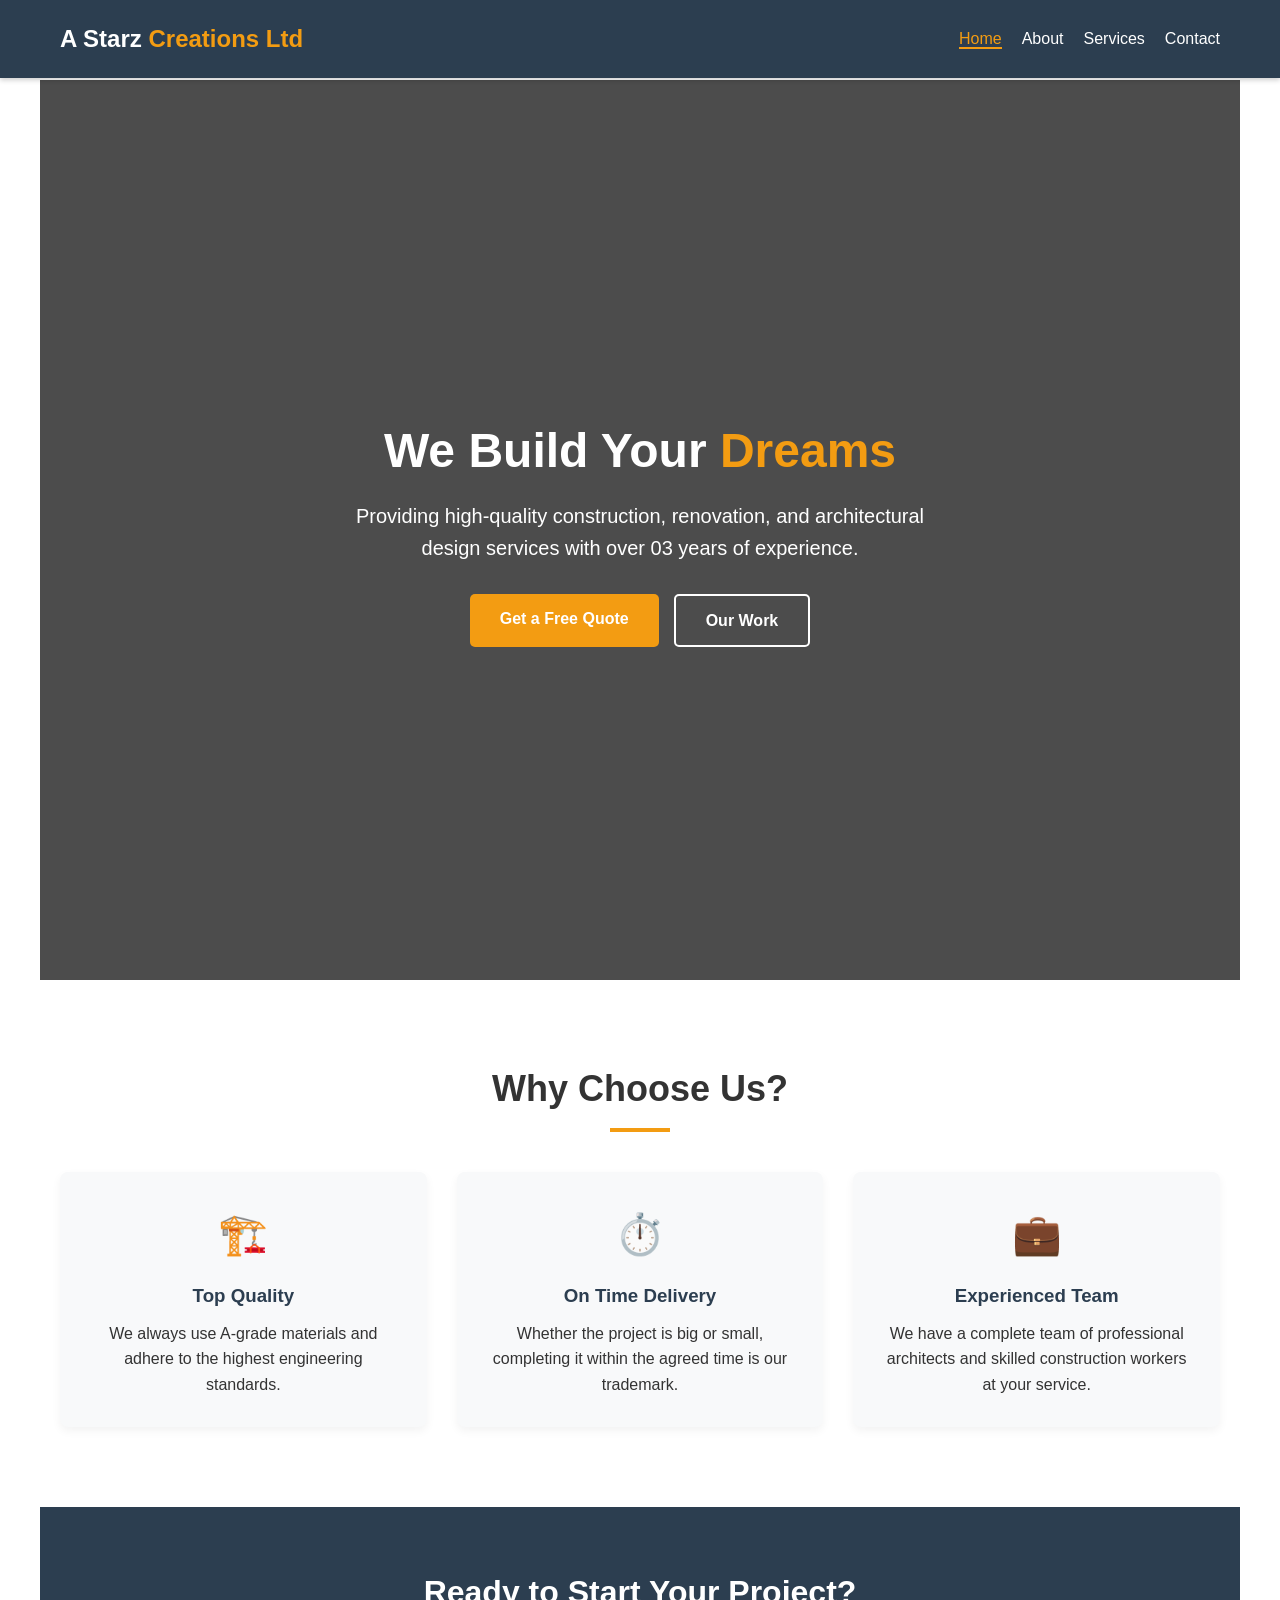
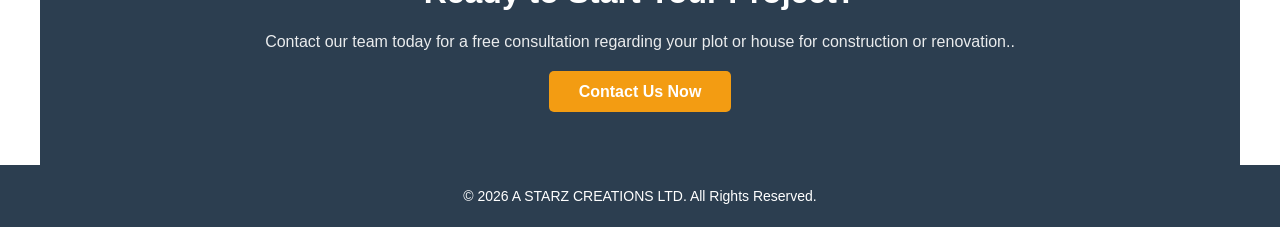
<file: index.html>
<!DOCTYPE html>
<html lang="en">
<head>
    <meta charset="UTF-8">
    <meta name="viewport" content="width=device-width, initial-scale=1.0">
    <title>Home - A STARZ CREATIONS LTD</title>
    <!-- Humne jo CSS file banayi thi, yeh usko link karegi -->
    <link rel="stylesheet" href="style.css">
</head>
<body>

    <!-- Header & Navigation -->
    <header>
        <div class="nav-container">
            <div class="logo">A Starz <span>Creations Ltd</span></div>
            <ul class="nav-links">
                <li><a href="index.html" class="active">Home</a></li>
                <li><a href="about.html">About</a></li>
                <li><a href="services.html">Services</a></li>
                <li><a href="contact.html">Contact</a></li>
            </ul>
        </div>
    </header>

    <!-- Main Hero Banner Section -->
    <section id="home" class="hero">
        <h1>We Build Your <span>Dreams</span></h1>
        <p>Providing high-quality construction, renovation, and architectural design services with over 03 years of experience.</p>
        <div class="hero-buttons">
            <a href="contact.html" class="btn">Get a Free Quote</a>
            <a href="services.html" class="btn btn-secondary">Our Work</a>
        </div>
    </section>

    <!-- Features / Highlights Section -->
    <section class="highlights">
        <div class="section-container">
            <h2 class="section-title">Why Choose Us?</h2>
            <div class="highlights-grid">
                <div class="highlight-card">
                    <div class="icon">🏗️</div>
                    <h3>Top Quality</h3>
                    <p>We always use A-grade materials and adhere to the highest engineering standards.</p>
                </div>
                <div class="highlight-card">
                    <div class="icon">⏱️</div>
                    <h3>On Time Delivery</h3>
                    <p>Whether the project is big or small, completing it within the agreed time is our trademark.</p>
                </div>
                <div class="highlight-card">
                    <div class="icon">💼</div>
                    <h3>Experienced Team</h3>
                    <p>We have a complete team of professional architects and skilled construction workers at your service.</p>
                </div>
            </div>
        </div>
    </section>

    <!-- Call to Action Section -->
    <section class="cta-section">
        <h2>Ready to Start Your Project?</h2>
        <p>Contact our team today for a free consultation regarding your plot or house for construction or renovation..</p>
        <a href="contact.html" class="btn">Contact Us Now</a>
    </section>

    <!-- Footer -->
    <footer>
        <p>&copy; 2026 A STARZ CREATIONS LTD. All Rights Reserved.</p>
    </footer>

</body>
</html>
</file>
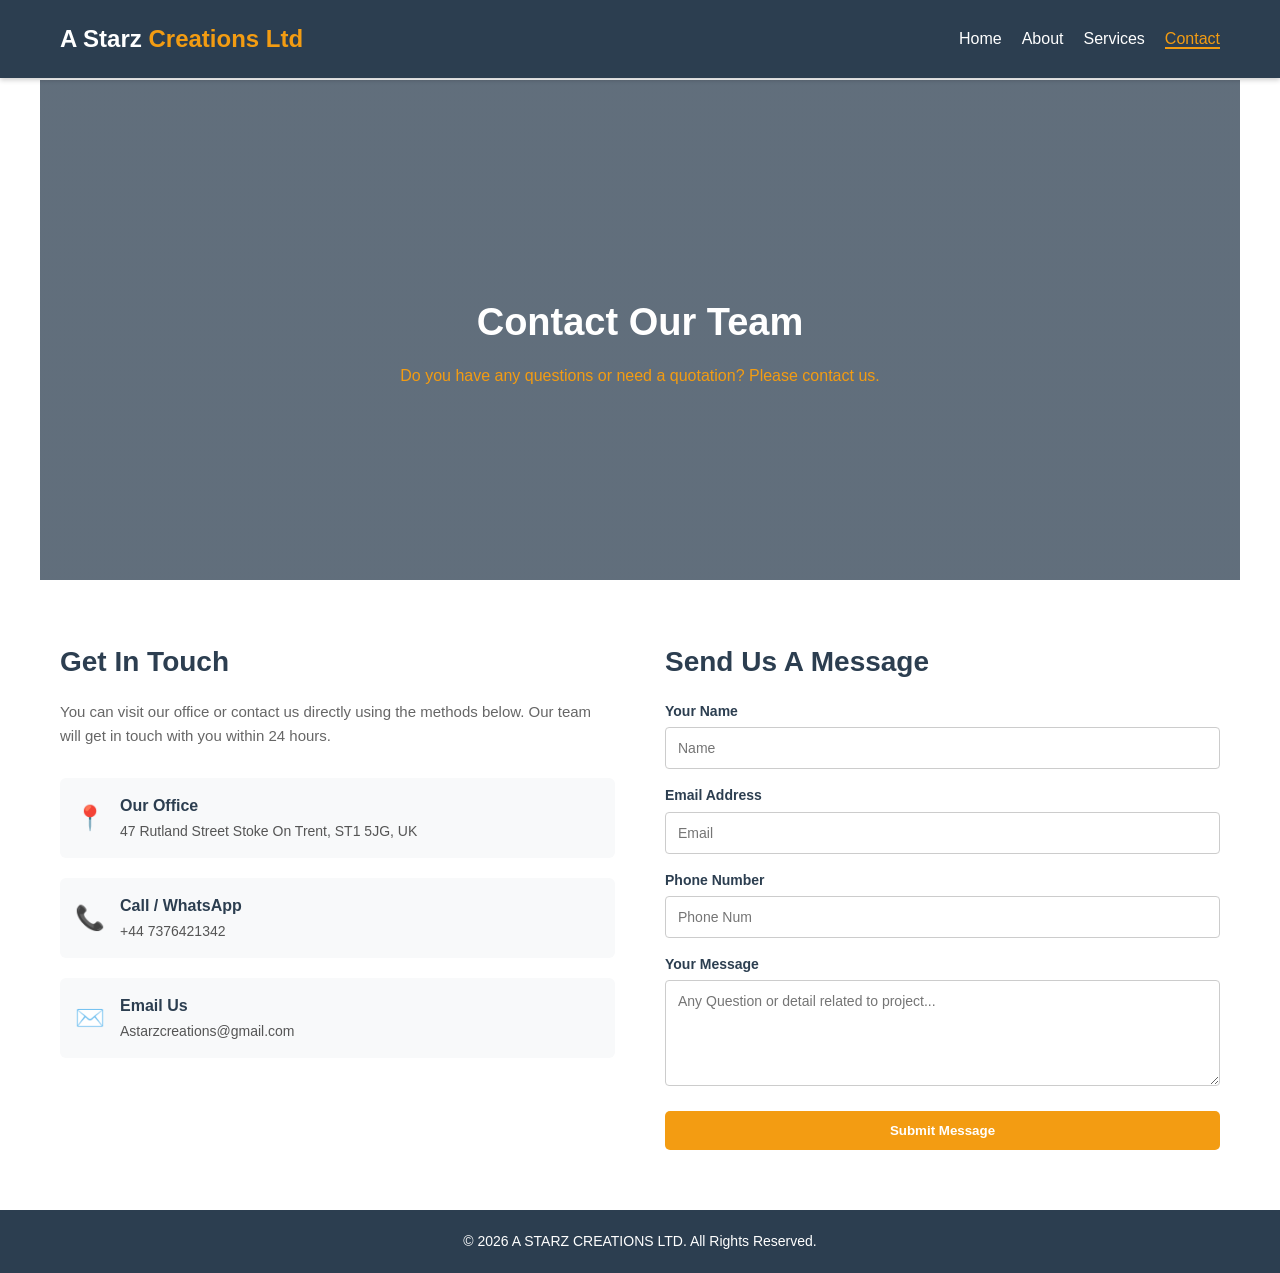
<file: contact.html>
<!DOCTYPE html>
<html lang="en">
<head>
    <meta charset="UTF-8">
    <meta name="viewport" content="width=device-width, initial-scale=1.0">
    <title>Contact Us - A STARZ CREATION LTD</title>
    <link rel="stylesheet" href="style.css">
</head>
<body>

    <!-- Header & Navigation -->
    <header>
        <div class="nav-container">
            <div class="logo">A Starz <span>Creations Ltd</span></div>
            <ul class="nav-links">
                <li><a href="index.html">Home</a></li>
                <li><a href="about.html">About</a></li>
                <li><a href="services.html">Services</a></li>
                <li><a href="contact.html" class="active">Contact</a></li>
            </ul>
        </div>
    </header>

    <!-- Contact Inner Banner -->
    <section class="inner-banner contact-banner">
        <h1>Contact Our Team</h1>
        <p>Do you have any questions or need a quotation? Please contact us.</p>
    </section>

    <!-- Contact Section Wrapper -->
    <section class="contact-page-content">
        <div class="contact-wrapper">
            
            <!-- Left Side: Contact Info -->
            <div class="contact-details">
                <h2>Get In Touch</h2>
                <p class="contact-desc">You can visit our office or contact us directly using the methods below. Our team will get in touch with you within 24 hours.</p>
                
                <div class="info-blocks">
                    <div class="info-block">
                        <div class="info-icon">📍</div>
                        <div class="info-text">
                            <h3>Our Office</h3>
                            <p>47 Rutland Street Stoke On Trent, ST1 5JG, UK</p>
                        </div>
                    </div>
                    
                    <div class="info-block">
                        <div class="info-icon">📞</div>
                        <div class="info-text">
                            <h3>Call / WhatsApp</h3>
                            <p>+44 7376421342</p>
                        </div>
                    </div>
                    
                    <div class="info-block">
                        <div class="info-icon">✉️</div>
                        <div class="info-text">
                            <h3>Email Us</h3>
                            <p>Astarzcreations@gmail.com</p>
                        </div>
                    </div>
                </div>
            </div>

            <!-- Right Side: Contact Form -->
            <div class="contact-form-container">
                <h2>Send Us A Message</h2>
                <form class="contact-form" onsubmit="event.preventDefault(); alert('Message Sent Successfully!');">
                    <div class="form-group">
                        <label for="name">Your Name</label>
                        <input type="text" id="name" placeholder="Name" required>
                    </div>
                    <div class="form-group">
                        <label for="email">Email Address</label>
                        <input type="email" id="email" placeholder="Email" required>
                    </div>
                    <div class="form-group">
                        <label for="phone">Phone Number</label>
                        <input type="tel" id="phone" placeholder="Phone Num" required>
                    </div>
                    <div class="form-group">
                        <label for="message">Your Message</label>
                        <textarea id="message" rows="5" placeholder="Any Question or detail related to project..." required></textarea>
                    </div>
                    <button type="submit" class="btn submit-btn">Submit Message</button>
                </form>
            </div>

        </div>
    </section>

    <!-- Footer -->
    <footer>
        <p>&copy; 2026 A STARZ CREATIONS LTD. All Rights Reserved.</p>
    </footer>

</body>
</html>
</file>
<file: style.css>
/* Basic Reset & Fonts */
 * { margin: 0; padding: 0; box-sizing: border-box; font-family: 'Segoe UI', Tahoma, Geneva, Verdana, sans-serif; }
 body { color: #333; line-height: 1.6; padding-top: 80px;}
 
 /* Theme Colors: Construction Yellow/Orange & Dark Slate */
 :root { --primary: #f39c12; --dark: #2c3e50; --light: #f8f9fa; }

 /* Header & Navigation */
 header { background: var(--dark); position: fixed; width: 100%; top: 0; z-index: 1000; box-shadow: 0 2px 5px rgba(0,0,0,0.2); }
 .nav-container { display: flex; justify-content: space-between; align-items: center; max-width: 1200px; margin: 0 auto; padding: 20px; }
 .logo { color: #fff; font-size: 24px; font-weight: bold; }
 .logo span { color: var(--primary); }
 .nav-links { list-style: none; display: flex; }
 .nav-links li { margin-left: 20px; }
 .nav-links a { color: #fff; text-decoration: none; font-weight: 500; transition: 0.3s; }
 .nav-links a:hover { color: var(--primary); }

 /* Hero Section */
 .hero { background: linear-gradient(rgba(0,0,0,0.7), rgba(0,0,0,0.7)), url('https://images.unsplash.com/photo-1541888946425-d81bb19240f5?q=80&w=1200') no-repeat center center/cover; height: 100vh; display: flex; flex-direction: column; justify-content: center; align-items: center; text-align: center; color: #fff; padding: 0 20px; }
 .hero h1 { font-size: 48px; margin-bottom: 10px; }
 .hero h1 span { color: var(--primary); }
 .hero p { font-size: 20px; margin-bottom: 20px; max-width: 600px; }
 .btn { background: var(--primary); color: #fff; padding: 12px 30px; text-decoration: none; font-weight: bold; border-radius: 5px; transition: 0.3s; }
 .btn:hover { background: #e67e22; }

 /* Extra CSS for Home Page Elements */
.hero-buttons {
    display: flex;
    gap: 15px;
    margin-top: 10px;
}
.btn-secondary {
    background: transparent;
    border: 2px solid #fff;
}
.btn-secondary:hover {
    background: #fff;
    color: var(--dark);
}
.section-container {
    max-width: 1200px;
    margin: 0 auto;
}
.highlights-grid {
    display: flex;
    justify-content: space-between;
    gap: 30px;
    margin-top: 40px;
    flex-wrap: wrap;
}
.highlight-card {
    flex: 1;
    min-width: 250px;
    background: var(--light);
    padding: 30px;
    border-radius: 8px;
    text-align: center;
    box-shadow: 0 4px 10px rgba(0,0,0,0.05);
    transition: 0.3s;
}
.highlight-card:hover {
    transform: translateY(-5px);
}
.highlight-card .icon {
    font-size: 40px;
    margin-bottom: 15px;
}
.highlight-card h3 {
    margin-bottom: 10px;
    color: var(--dark);
}
.cta-section {
    background: var(--dark);
    color: #fff;
    text-align: center;
    padding: 60px 20px;
}
.cta-section h2 {
    font-size: 32px;
    margin-bottom: 10px;
}
.cta-section p {
    margin-bottom: 25px;
    opacity: 0.9;
}
.nav-links a.active {
    color: var(--primary);
    border-bottom: 2px solid var(--primary);
}

/* About Page Styling 
.inner-banner {
    background: linear-gradient(rgba(44, 62, 80, 0.85), rgba(44, 62, 80, 0.85)), url('https://images.unsplash.com/photo-1504307651254-35680f356dfd?q=80&w=1200') no-repeat center center/cover;
    padding: 80px 20px 60px !important;
    text-align: center;
    color: #fff;
}*/

.inner-banner {
    background: linear-gradient(rgba(44, 62, 80, 0.65), rgba(44, 62, 80, 0.65)), 
                url('https://images.unsplash.com/photo-1504307651254-35680f356dfd?q=80&w=1200') no-repeat center center/cover;
    text-align: center;
    color: #fff;
    
    /* Image ko bina kate bada dikhane ke liye height settings */
    min-height: 500px; /* Is se banner ko ek proper badi height mil jayegi */
    display: flex;
    flex-direction: column;
    justify-content: center;
    align-items: center;
    padding: 100px 20px 80px !important; /* Navbar ke niche space bhi bani rahegi */
}

.inner-banner h1 {
    font-size: 38px;
    margin-bottom: 10px;
}
.inner-banner p {
    font-size: 16px;
    color: var(--primary);
}
.about-page-content {
    padding: 60px 20px;
}
.about-grid {
    display: flex;
    gap: 40px;
    align-items: center;
    flex-wrap: wrap;
    max-width: 1200px;
    margin: 0 auto;
}
.about-page-img, .about-page-text {
    flex: 1;
    min-width: 300px;
}
.about-page-img img {
    width: 100%;
    border-radius: 8px;
    box-shadow: 0 8px 20px rgba(0,0,0,0.1);
}
.about-page-text h2 {
    font-size: 32px;
    color: var(--dark);
    margin-bottom: 20px;
}
.about-page-text p {
    margin-bottom: 15px;
    color: #555;
}
.stats-counter {
    display: flex;
    gap: 20px;
    margin-top: 30px;
}
.stat-item {
    background: var(--light);
    padding: 15px 25px;
    border-radius: 6px;
    text-align: center;
    border-left: 4px solid var(--primary);
    flex: 1;
}
.stat-item h3 {
    font-size: 28px;
    color: var(--dark);
}
.stat-item p {
    font-size: 13px;
    margin: 0;
    color: #777;
    font-weight: bold;
}
.values-section {
    background: var(--light);
    max-width: 100%;
}
.values-grid {
    display: flex;
    gap: 30px;
    max-width: 1200px;
    margin: 0 auto;
    flex-wrap: wrap;
}
.value-box {
    background: #fff;
    padding: 40px 30px;
    border-radius: 8px;
    flex: 1;
    min-width: 280px;
    box-shadow: 0 4px 12px rgba(0,0,0,0.03);
    text-align: center;
}
.v-icon {
    font-size: 40px;
    margin-bottom: 15px;
}
.value-box h3 {
    margin-bottom: 15px;
    color: var(--dark);
}

/* Services Page Specific Styling */
.services-banner {
    /* Ismein hum construction tools wali background image use kar rahe hain */
    background: linear-gradient(rgba(44, 62, 80, 0.7), rgba(44, 62, 80, 0.7)), 
                url('https://images.unsplash.com/photo-1504307651254-35680f356dfd?q=80&w=1200') no-repeat center center/cover;
}
.services-page-content {
    padding: 60px 20px;
    max-width: 1200px;
    margin: 0 auto;
}
.services-grid {
    display: grid;
    grid-template-columns: repeat(auto-fit, minmax(500px, 1fr)); /* 2 columns badi screen par, auto-adjust mobile par */
    gap: 30px;
}
.service-card {
    background: #fff;
    border-radius: 8px;
    overflow: hidden;
    box-shadow: 0 4px 15px rgba(0,0,0,0.06);
    display: flex; /* Image aur text side-by-side karne ke liye */
    border-bottom: 4px solid var(--dark);
    transition: 0.3s;
}
.service-card:hover {
    transform: translateY(-5px);
    border-bottom-color: var(--primary);
}
.s-card-img {
    flex: 1;
    min-width: 180px;
}
.s-card-img img {
    width: 100%;
    height: 100%;
    object-fit: cover; /* Image bina stretch hue box mein fit rahegi */
}
.s-card-text {
    flex: 1.5;
    padding: 25px;
    display: flex;
    flex-direction: column;
    justify-content: center;
}
.s-card-text h3 {
    font-size: 22px;
    color: var(--dark);
    margin-bottom: 12px;
}
.s-card-text p {
    color: #666;
    font-size: 14px;
    line-height: 1.6;
}

/* Mobile responsive adjustments specifically for services cards */
@media (max-width: 600px) {
    .services-grid {
        grid-template-columns: 1fr;
    }
    .service-card {
        flex-direction: column; /* Mobile par image upar aur text neeche ho jayega */
    }
    .s-card-img {
        height: 200px;
    }
}

/* Contact Page Specific Styling */
.contact-banner {
    background: linear-gradient(rgba(44, 62, 80, 0.75), rgba(44, 62, 80, 0.75)), 
                url('https://images.unsplash.com/photo-1504307651254-35680f356dfd?q=80&w=1200') no-repeat center center/cover;
}
.contact-page-content {
    padding: 60px 20px;
    max-width: 1200px;
    margin: 0 auto;
}
.contact-wrapper {
    display: flex;
    gap: 50px;
    flex-wrap: wrap;
}
.contact-details, .contact-form-container {
    flex: 1;
    min-width: 300px;
}
.contact-details h2, .contact-form-container h2 {
    font-size: 28px;
    color: var(--dark);
    margin-bottom: 15px;
}
.contact-desc {
    color: #666;
    margin-bottom: 30px;
    font-size: 15px;
}
.info-blocks {
    display: flex;
    flex-direction: column;
    gap: 20px;
}
.info-block {
    display: flex;
    gap: 15px;
    align-items: center;
    background: var(--light);
    padding: 15px;
    border-radius: 6px;
}
.info-icon {
    font-size: 24px;
}
.info-text h3 {
    font-size: 16px;
    color: var(--dark);
    margin-bottom: 2px;
}
.info-text p {
    color: #555;
    font-size: 14px;
}

/* Form Fields Styling */
.contact-form {
    display: flex;
    flex-direction: column;
    gap: 15px;
}
.form-group {
    display: flex;
    flex-direction: column;
    gap: 5px;
}
.form-group label {
    font-size: 14px;
    font-weight: 600;
    color: var(--dark);
}
.form-group input, .form-group textarea {
    padding: 12px;
    border: 1px solid #ccc;
    border-radius: 4px;
    font-size: 14px;
    width: 100%;
}
.form-group input:focus, .form-group textarea:focus {
    border-color: var(--primary);
    outline: none;
}
.submit-btn {
    border: none;
    cursor: pointer;
    text-align: center;
    width: 100%;
    margin-top: 10px;
}

/* Mobile Alignment */
@media (max-width: 768px) {
    .contact-wrapper {
        flex-direction: column;
        gap: 40px;
    }
}

 /* Sections General */
 section { padding: 80px 20px; max-width: 1200px; margin: 0 auto; }
 .section-title { text-align: center; font-size: 36px; margin-bottom: 40px; position: relative; }
 .section-title::after { content: ''; display: block; width: 60px; height: 4px; background: var(--primary); margin: 10px auto 0; }

 /* About Section */
 .about-content { display: flex; align-items: center; gap: 40px; flex-wrap: wrap; }
 .about-text { flex: 1; min-width: 300px; }
 .about-img { flex: 1; min-width: 300px; }
 .about-img img { width: 100%; border-radius: 8px; box-shadow: 0 5px 15px rgba(0,0,0,0.1); }

 /* Services Section */
 .services { background: var(--light); max-width: 100%; }
 .services-container { display: flex; justify-content: space-around; gap: 20px; flex-wrap: wrap; max-width: 1200px; margin: 0 auto; }
 .service-box { background: #fff; padding: 30px; text-align: center; border-radius: 8px; flex: 1; min-width: 280px; box-shadow: 0 5px 15px rgba(0,0,0,0.05); border-top: 5px solid var(--primary); }
 .service-box h3 { margin-bottom: 15px; color: var(--dark); }

 /* Contact Section */
 .contact-container { max-width: 600px; margin: 0 auto; text-align: center; }
 .contact-info { margin-bottom: 30px; font-size: 18px; }
 .contact-info p { margin: 10px 0; }

 /* Footer */
 footer { background: var(--dark); color: #fff; text-align: center; padding: 20px; font-size: 14px; }
 /* Mobile Responsive CSS */
@media (max-width: 768px) {
.nav-container {
 flex-direction: column;
 padding: 10px;
}
.logo {
 margin-bottom: 10px;
 font-size: 20px;
}
.nav-links {
 width: 100%;
 justify-content: center;
 flex-wrap: wrap;
}
.nav-links li {
 margin: 5px 10px;
}
.nav-links a {
 font-size: 14px;
}

/* Hero section text adjustments for mobile */
.hero h1 {
 font-size: 32px;
}
.hero p {
 font-size: 16px;
}
}
</file>
